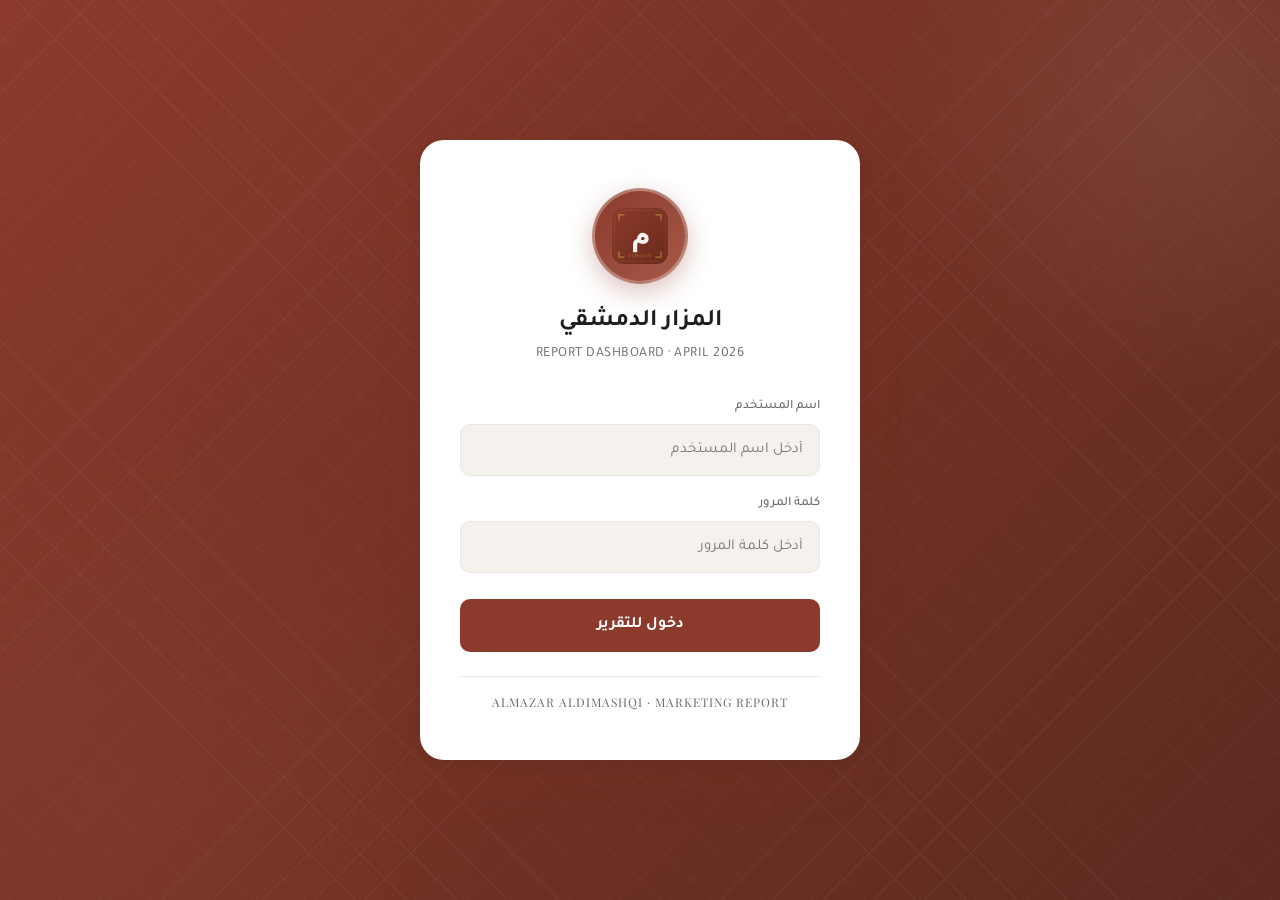
<file: index.html>
<!DOCTYPE html>
<html lang="ar" dir="rtl">
<head>
  <meta charset="UTF-8">
  <meta name="viewport" content="width=device-width, initial-scale=1.0">
  <meta name="robots" content="noindex, nofollow">
  <meta name="theme-color" content="#8B3A2B">
  <meta name="description" content="لوحة تحكم تقارير الأداء التسويقي الشهري لمطعم المزار الدمشقي — أبريل 2026">
  <meta property="og:title" content="المزار الدمشقي — تقرير الأداء التسويقي أبريل 2026">
  <meta property="og:description" content="لوحة تحكم تقارير الأداء التسويقي الشهري لمطعم المزار الدمشقي بالمدينة المنورة">
  <meta property="og:image" content="./assets/images/og-image.png">
  <meta property="og:type" content="website">
  <title>المزار الدمشقي — تسجيل الدخول</title>
  <link rel="icon" type="image/svg+xml" href="./assets/images/favicon.svg">
  <link rel="icon" type="image/x-icon" href="./assets/images/favicon.ico">
  <link rel="preconnect" href="https://fonts.googleapis.com">
  <link rel="preconnect" href="https://fonts.gstatic.com" crossorigin>
  <link href="https://fonts.googleapis.com/css2?family=Tajawal:wght@300;400;500;700;800;900&family=Amiri:wght@400;700&family=Playfair+Display:wght@400;700;900&display=swap" rel="stylesheet">
  <link rel="stylesheet" href="./styles/main.css?v=20260504">
</head>
<body>
  <div class="login-screen" id="loginScreen">
    <div class="pattern-overlay"></div>
    <div class="login-card">
      <div class="login-logo">
        <img src="./assets/images/logo.svg" alt="المزار الدمشقي" onerror="this.style.display='none';this.nextElementSibling.style.display='flex'">
        <div class="login-logo-fallback" style="display:none">م</div>
      </div>
      <h1 class="login-title">المزار الدمشقي</h1>
      <p class="login-subtitle">REPORT DASHBOARD · APRIL 2026</p>

      <form id="loginForm" novalidate>
        <div class="input-group">
          <label for="username">اسم المستخدم</label>
          <input type="text" id="username" name="username" placeholder="أدخل اسم المستخدم" autocomplete="username">
        </div>
        <div class="input-group">
          <label for="password">كلمة المرور</label>
          <input type="password" id="password" name="password" placeholder="أدخل كلمة المرور" autocomplete="current-password">
        </div>
        <button type="button" id="loginBtn" class="btn-login">دخول للتقرير</button>
      </form>
      <div class="error-msg" id="errorMsg" role="alert">بيانات الدخول غير صحيحة</div>

      <div class="login-footer">ALMAZAR ALDIMASHQI · MARKETING REPORT</div>
    </div>
  </div>

  <script type="module">
    import { initLoginPage } from './scripts/auth.js';
    document.addEventListener('DOMContentLoaded', initLoginPage);
  </script>
</body>
</html>
</file>
<file: styles/main.css>
/* main.css — Imports all CSS partials */
/* Phase 4 cache-bust: v=20260504 */
/* Settings */
@import './_variables.css';
/* Generic */
@import './_reset.css';
/* Elements */
@import './_typography.css';
/* Layout */
@import './_layout.css';
/* Components */
@import './_components.css';
@import './_charts.css';
/* Pages */
@import './_login.css';
/* Animations */
@import './_animations.css';
/* Responsive */
@import './_responsive.css';
</file>
